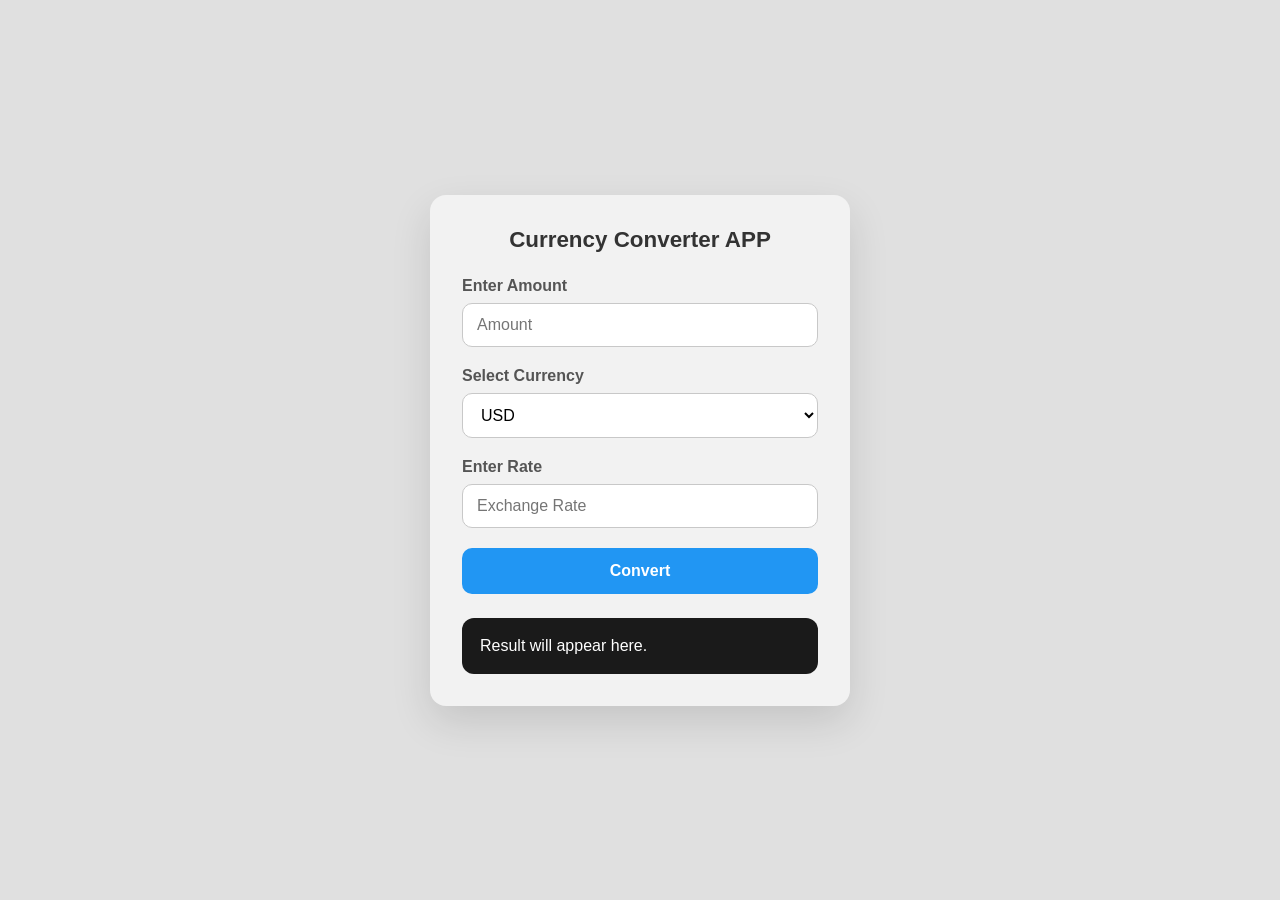
<file: WEB-PROGRAMMING INDIVIDUAL PROJECTS/Project four/index.html>
<!DOCTYPE html>
<html lang="en">
<head>
  <meta charset="UTF-8">
  <meta name="viewport" content="width=device-width, initial-scale=1.0">
  <title>Currency Converter</title>
  <link rel="stylesheet" href="style.css">
</head>
<body>
  <main class="converter-card">
    <h1>Currency Converter APP</h1>

    <label for="amount">Enter Amount</label>
    <input type="number" id="amount" placeholder="Amount" min="0" step="any">

    <label for="currency">Select Currency</label>
    <select id="currency">
      <option value="USD">USD</option>
      <option value="EUR">EUR</option>
      <option value="FRW">FRW</option>
      <option value="GBP">GBP</option>
      <option value="JPY">JPY</option>
    </select>

    <label for="rate">Enter Rate</label>
    <input type="number" id="rate" placeholder="Exchange Rate" min="0" step="any">

    <button id="convertButton">Convert</button>

    <div class="result-box">
      <span id="resultText">Result will appear here.</span>
    </div>
  </main>

  <script src="script.js"></script>
</body>
</html>
</file>
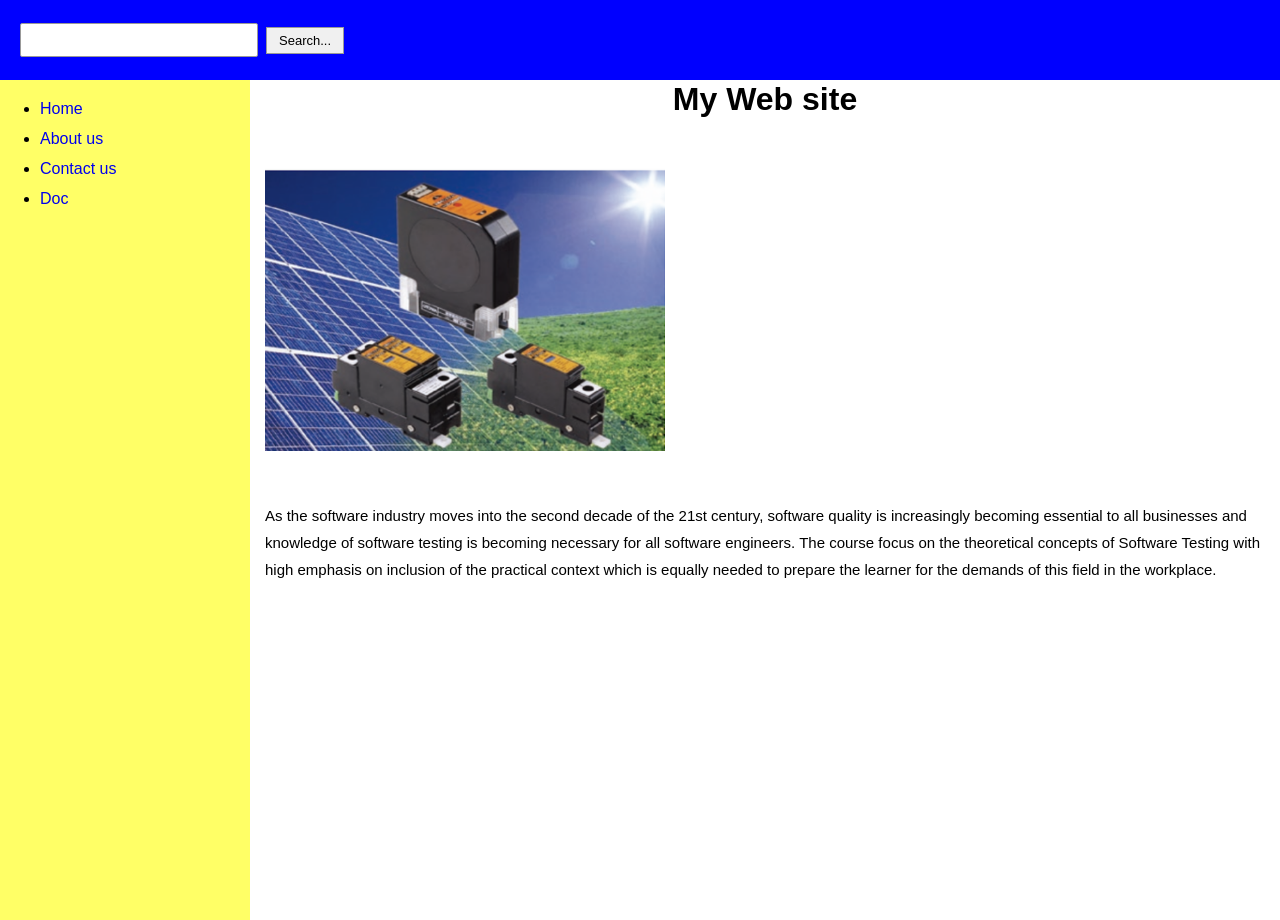
<file: WEB-PROGRAMMING INDIVIDUAL PROJECTS/Project one/index.html>
﻿<!DOCTYPE html>
<html lang="en">
<head>
    <meta charset="UTF-8">
    <meta name="viewport" content="width=device-width, initial-scale=1.0">
    <title>My Web site</title>
    <link rel="stylesheet" href="style.css">
</head>
<body>
    <header class="top-bar">
        <div class="search-wrapper">
            <input type="text" placeholder="" aria-label="Search">
            <button type="button">Search...</button>
        </div>
    </header>
    <div class="page-layout">
        <aside class="sidebar">
            <ul>
                <li><a href="#">Home</a></li>
                <li><a href="#">About us</a></li>
                <li><a href="#">Contact us</a></li>
                <li><a href="#">Doc</a></li>
            </ul>
        </aside>
        <main class="content">
            <h1>My Web site</h1>
            <div class="hero">
                <img src="photos/pics.png" alt="Product image">
            </div>
            <p>
                As the software industry moves into the second decade of the 21st century, software quality is increasingly becoming essential to all businesses and knowledge of software testing is becoming necessary for all software engineers. The course focus on the theoretical concepts of Software Testing with high emphasis on inclusion of the practical context which is equally needed to prepare the learner for the demands of this field in the workplace.
            </p>
        </main>
    </div>
</body>
</html>
</file>
<file: WEB-PROGRAMMING INDIVIDUAL PROJECTS/Project four/style.css>
* {
  box-sizing: border-box;
  margin: 0;
  padding: 0;
}

body {
  font-family: Arial, sans-serif;
  background: #e0e0e0;
  min-height: 100vh;
  display: grid;
  place-items: center;
  padding: 20px;
}

.converter-card {
  width: 100%;
  max-width: 420px;
  background: #f2f2f2;
  border-radius: 16px;
  padding: 32px;
  box-shadow: 0 16px 40px rgba(0,0,0,0.12);
}

.converter-card h1 {
  font-size: 1.4rem;
  text-align: center;
  margin-bottom: 24px;
  color: #333;
}

label {
  display: block;
  margin-bottom: 8px;
  color: #555;
  font-weight: 600;
}

input,
select {
  width: 100%;
  padding: 12px 14px;
  margin-bottom: 20px;
  border: 1px solid #c8c8c8;
  border-radius: 10px;
  background: #fff;
  font-size: 1rem;
}

input:focus,
select:focus {
  outline: none;
  border-color: #3a90ff;
  box-shadow: 0 0 0 4px rgba(58,144,255,0.12);
}

button {
  width: 100%;
  padding: 14px 16px;
  border: none;
  border-radius: 10px;
  background: #2196f3;
  color: #fff;
  font-size: 1rem;
  font-weight: 700;
  cursor: pointer;
  transition: background 0.2s ease;
}

button:hover {
  background: #1976d2;
}

.result-box {
  margin-top: 24px;
  padding: 18px;
  background: #1a1a1a;
  color: #fff;
  border-radius: 12px;
  min-height: 56px;
  display: flex;
  align-items: center;
}

#resultText {
  width: 100%;
  font-size: 1rem;
}
</file>
<file: WEB-PROGRAMMING INDIVIDUAL PROJECTS/Project one/style.css>
﻿body {
    margin: 0;
    padding: 0;
    font-family: Arial, sans-serif;
    background: #fff;
    color: #000;
}
.top-bar {
    background-color: #0000ff;
    min-height: 60px;
    display: flex;
    align-items: center;
    padding: 10px 20px;
}
.search-wrapper {
    display: inline-flex;
    align-items: center;
}
.search-wrapper input {
    width: 220px;
    height: 24px;
    padding: 4px 8px;
    border: 1px solid #999;
    border-radius: 2px;
    font-size: 14px;
}
.search-wrapper button {
    margin-left: 8px;
    padding: 5px 12px;
    border: 1px solid #999;
    background: #f0f0f0;
    cursor: pointer;
    font-size: 13px;
}
.page-layout {
    display: flex;
    min-height: calc(100vh - 60px);
}
.sidebar {
    width: 250px;
    background-color: #ffff66;
    padding: 20px;
    box-sizing: border-box;
}
.sidebar ul {
    margin: 0;
    padding-left: 20px;
}
.sidebar li {
    margin-bottom: 12px;
}
.sidebar a {
    color: #0000ee;
    text-decoration: none;
}
.content {
    flex: 1;
    padding: 1px 1px;
    box-sizing: border-box;
}
.content h1 {
    margin-top: 0;
    text-align: center;
    font-size: 32px;
}
.hero {
    display: flex;
    justify-content: center;
    margin: 50px 0;
    margin-left: 0px;
}
.hero img {
    max-width: 100%;
    height: auto;
    display: block;
    width: 400px;
    padding-left: 0px;
    padding-right: 600px;
    margin-bottom: 0.3px;
}
.content p {
    max-width: 1000px;
    margin: 0 auto;
    margin-top: 1px;
    line-height: 1.8;
    font-size: 15px;
   

}
</file>
